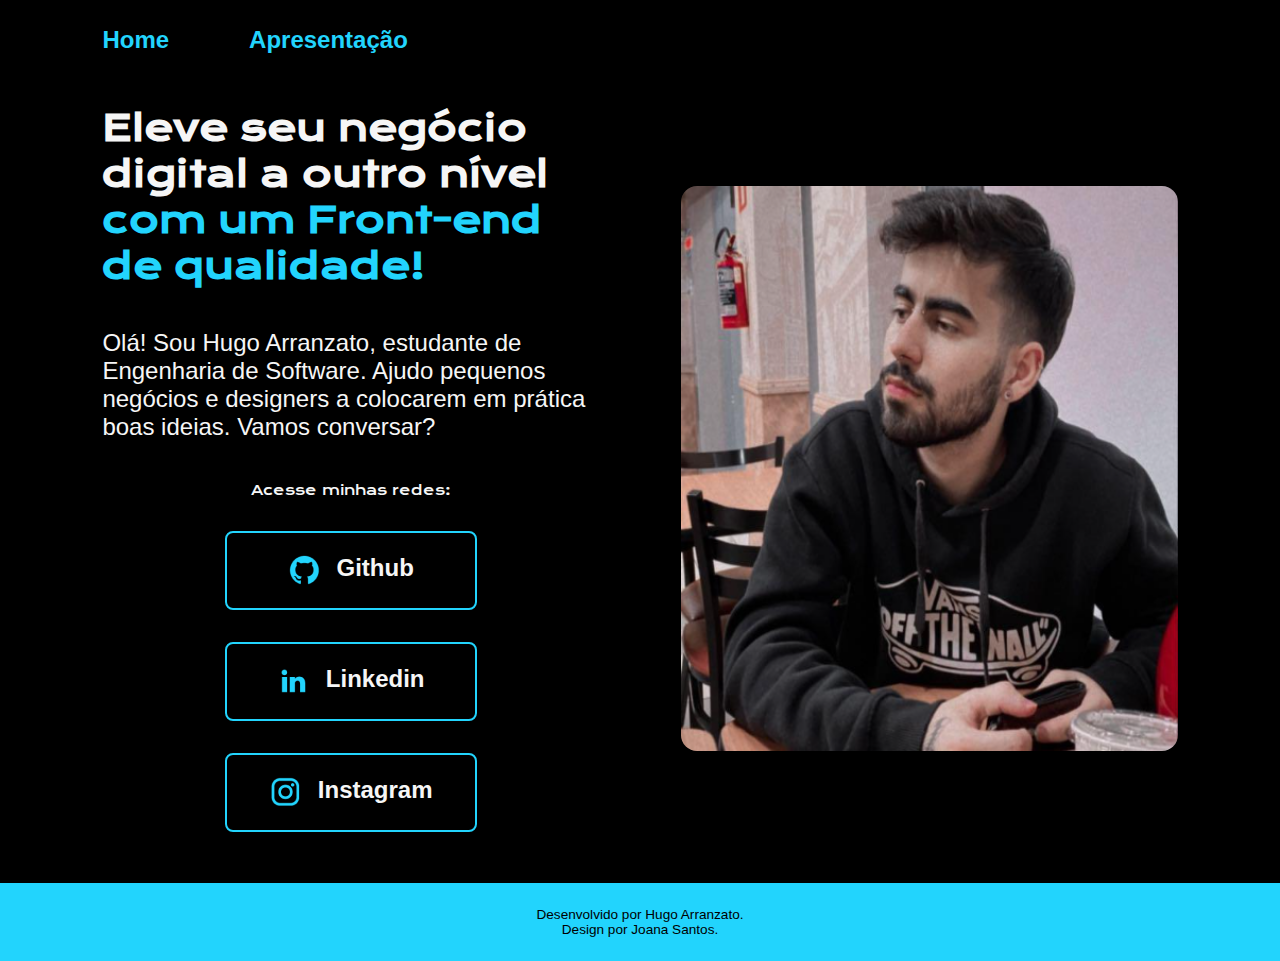
<file: index.html>
<!DOCTYPE html>
<html lang="pt-br">
<head>
    <meta charset="UTF-8">
    <meta http-equiv="X-UA-Compatible" content="IE=edge">
    <meta name="viewport" content="width=device-width, initial-scale=1.0">
    <title>Portfolio</title>
    <link rel="stylesheet" href="./styles/style.css">
</head>
<body>
    <header class="cabecalho">
        <nav class="cabecalho__menu">
            <a class="cabecalho__menu__link" href="index.html">Home</a>
            <a class="cabecalho__menu__link" href="about.html">Apresentação</a>
        </nav>
    </header>
    <main class="apresentacao">
        <section class="apresentacao__conteudo">
            <h1 class="apresentacao__conteudo__titulo">Eleve seu negócio digital a outro nível <strong class="titulo-destaque">com um Front-end de qualidade!</strong></h1>
            <p class="apresentacao__conteudo__paragrafo">Olá! Sou Hugo Arranzato, estudante de Engenharia de Software. Ajudo pequenos negócios e designers a colocarem em prática boas ideias. Vamos conversar?</p>
                <div class="apresentacao__links">
                    <h2 class="apresentacao__links__subtitulo">Acesse minhas redes:</h2>
                    <a class="apresentacao__links__navegacao" href="https://github.com/hugoarranzato">
                        <img src="./assets/github.png">
                        Github
                    </a>
                    <a class="apresentacao__links__navegacao" href="https://linkedin.com/in/hugoarranzato">
                        <img src="./assets/linkedin.png">
                        Linkedin
                    </a>
                    <a class="apresentacao__links__navegacao" href="https://instagram.com/hugorrnzt">
                        <img src="./assets/instagram.png">
                        Instagram
                    </a>
                </div>
        </section>
        <img class="apresentacao__imagem" src="./assets/hugorrnzt_resized.png" alt="Foto do Hugo Arranzato">
    </main>
    <footer class="rodape">
        <p>Desenvolvido por Hugo Arranzato.
            <br>Design por Joana Santos.
        </p>
    </footer>
</body>
</html>
</file>
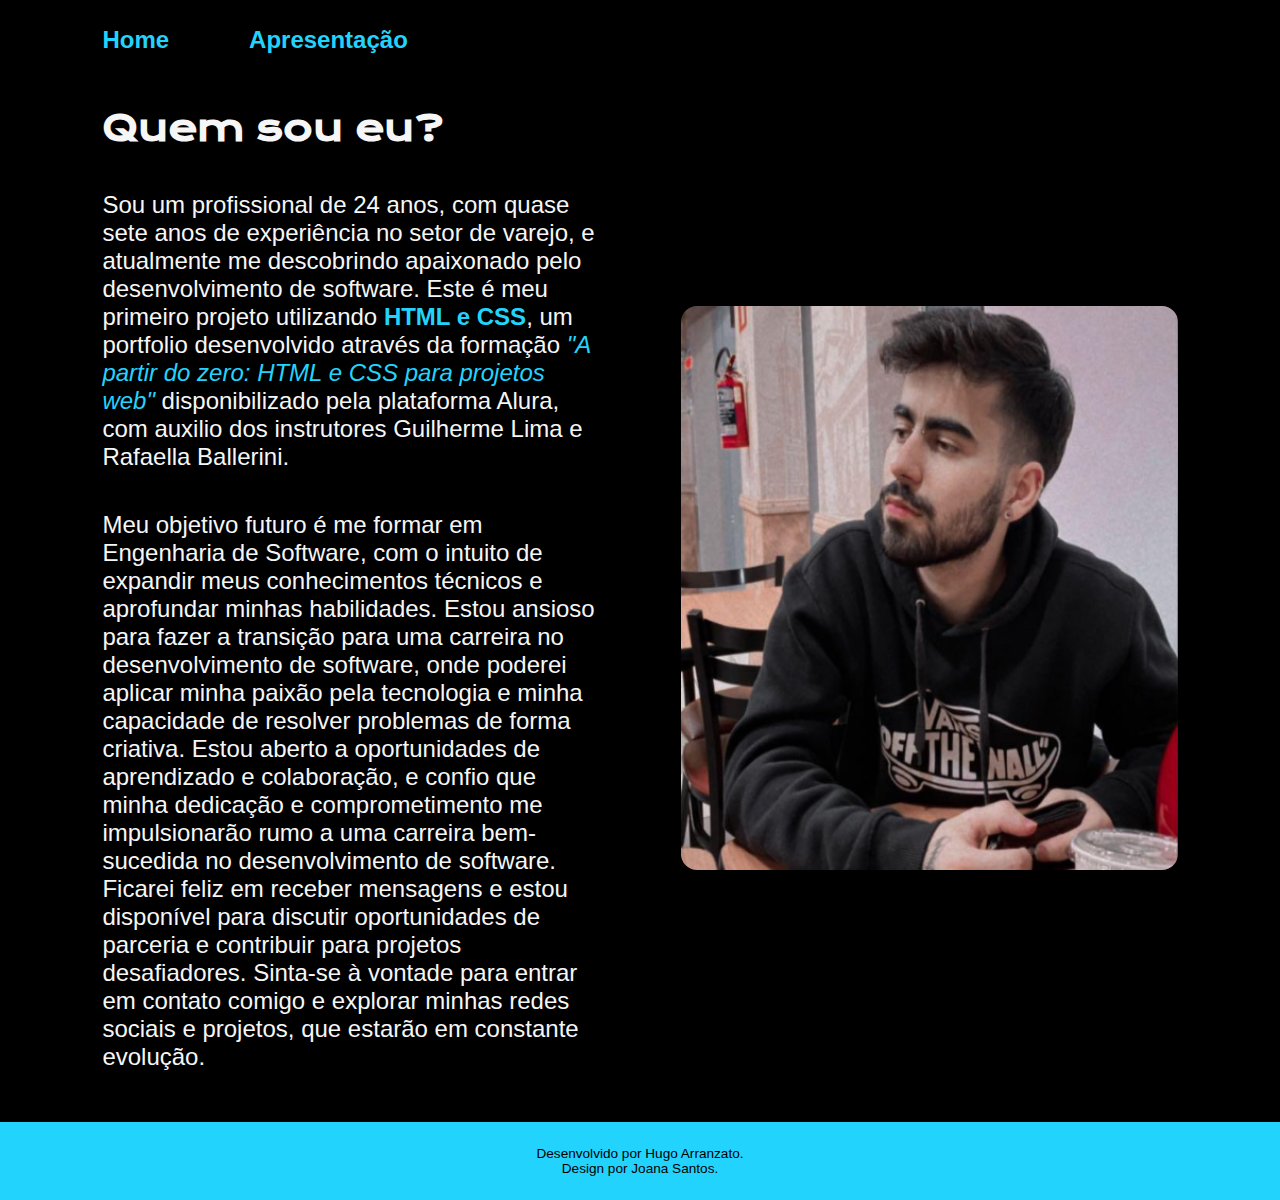
<file: about.html>
<!DOCTYPE html>
<html lang="pt-br">
<head>
    <meta charset="UTF-8">
    <meta http-equiv="X-UA-Compatible" content="IE=edge">
    <meta name="viewport" content="width=device-width, initial-scale=1.0">
    <title>Sobre Mim</title>
    <link rel="stylesheet" href="./styles/style.css">
</head>
<body>
    <header class="cabecalho">
        <nav class="cabecalho__menu">
            <a class="cabecalho__menu__link" href="index.html">Home</a>
            <a class="cabecalho__menu__link" href="about.html">Apresentação</a>
        </nav>
    </header>
    <main class="apresentacao">
        <section class="apresentacao__conteudo">
            <h1 class="apresentacao__conteudo__titulo">Quem sou eu?</h1>
            <p class="apresentacao__conteudo__paragrafo"> Sou um profissional de 24 anos, com quase sete anos de experiência no setor de varejo, e atualmente me descobrindo apaixonado pelo desenvolvimento de software. Este é meu primeiro projeto utilizando <strong class="titulo-destaque">HTML e CSS</strong>, um portfolio desenvolvido através da formação <em class="titulo-destaque">"A partir do zero: HTML e CSS para projetos web"</em> disponibilizado pela plataforma Alura, com auxilio dos instrutores Guilherme Lima e Rafaella Ballerini.</p>
            <p class="apresentacao__conteudo__paragrafo"> Meu objetivo futuro é me formar em Engenharia de Software, com o intuito de expandir meus conhecimentos técnicos e aprofundar minhas habilidades. Estou ansioso para fazer a transição para uma carreira no desenvolvimento de software, onde poderei aplicar minha paixão pela tecnologia e minha capacidade de resolver problemas de forma criativa. Estou aberto a oportunidades de aprendizado e colaboração, e confio que minha dedicação e comprometimento me impulsionarão rumo a uma carreira bem-sucedida no desenvolvimento de software. Ficarei feliz em receber mensagens e estou disponível para discutir oportunidades de parceria e contribuir para projetos desafiadores. Sinta-se à vontade para entrar em contato comigo e explorar minhas redes sociais e projetos, que estarão em constante evolução.</p>
        </section>
        <img class="apresentacao__imagem" src="./assets/hugorrnzt_resized.png" alt="Foto do Hugo Arranzato">
    </main>
    <footer class="rodape">
        <p>Desenvolvido por Hugo Arranzato.
            <br>Design por Joana Santos.
        </p>
    </footer>
</body>
</html>
</file>
<file: styles/style.css>
@import url('https://fonts.googleapis.com/css2?family=Krona+One&family=Montserrat:wght@400;600&display=swap');

:root {
    --cor-primaria: #000000;
    --cor-secundaria: #F6F6F6;
    --cor-terciaria: #22D4fD;
    --cor-hover: #272727;

    --fonte-primaria: 'Krona One', sans-serif;
    --fonte-secundaria: 'Montserra', sans-serif;
}

*{
    margin: 0;
    padding: 0;
}

body {
    box-sizing: border-box;
    background-color: var(--cor-primaria);
    color: var(--cor-secundaria);
}

.cabecalho {
    padding: 2% 0% 0% 8%;
}

.cabecalho__menu {
    display: flex;
    gap: 80px;
}

.cabecalho__menu__link {
    font-family: var(--fonte-secundaria);
    font-size: 1.5rem;
    font-weight: 600;
    color: var(--cor-terciaria);
    text-decoration: none;
}

.apresentacao {
    padding: 4% 8%;
    display: flex;
    align-items: center;
    justify-content: space-between;
    gap: 82px;
}

.apresentacao__conteudo {
    width: 50%;
    display: flex;
    flex-direction: column;
    gap: 40px;
}

.apresentacao__conteudo__titulo {
    font-size: 2.25rem;
    font-family: var(--fonte-primaria);
}

.titulo-destaque {
    color: var(--cor-terciaria);
}

.apresentacao__conteudo__paragrafo {
    font-size: 1.5rem;
    font-family: var(--fonte-secundaria);
}

.apresentacao__links {
    display: flex;
    flex-direction: column;
    justify-content: space-between;
    align-items: center;
    gap: 32px;
}

.apresentacao__links__subtitulo {
    font-family: var(--fonte-primaria);
    font-weight: 400;
    font-size: 0.85rem;
}

.apresentacao__links__navegacao {
    display: flex;
    justify-content: center;
    gap: 16px;
    border: 2px solid var(--cor-terciaria);
    width: 50%;
    text-align: center;
    border-radius: 8px;
    font-size: 1.5rem;
    font-weight: 600;
    padding: 21.5px 0;
    text-decoration: none;
    color: var(--cor-secundaria);
    font-family: var(--fonte-secundaria);
}

.apresentacao__links__link:hover {
    background-color: var(--cor-hover);
}

.apresentacao__imagem {
    width: 50%;
    border-radius: 16px;
}

.rodape {
    padding: 24px;
    color: var(--cor-primaria);
    background-color: var(--cor-terciaria);
    text-align: center;
    font-family: var(--fonte-secundaria);
    font-size: 0.85rem;
    font-weight: 400;
}

@media (max-width: 1200px) {
    .cabecalho{
        padding: 8%;
    }

    .cabecalho__menu{
        justify-content: center;       
    }

    .apresentacao{
        flex-direction: column-reverse;
        padding: 5%;
    }

    .apresentacao__conteudo{
        width: auto;
    }
}
</file>
